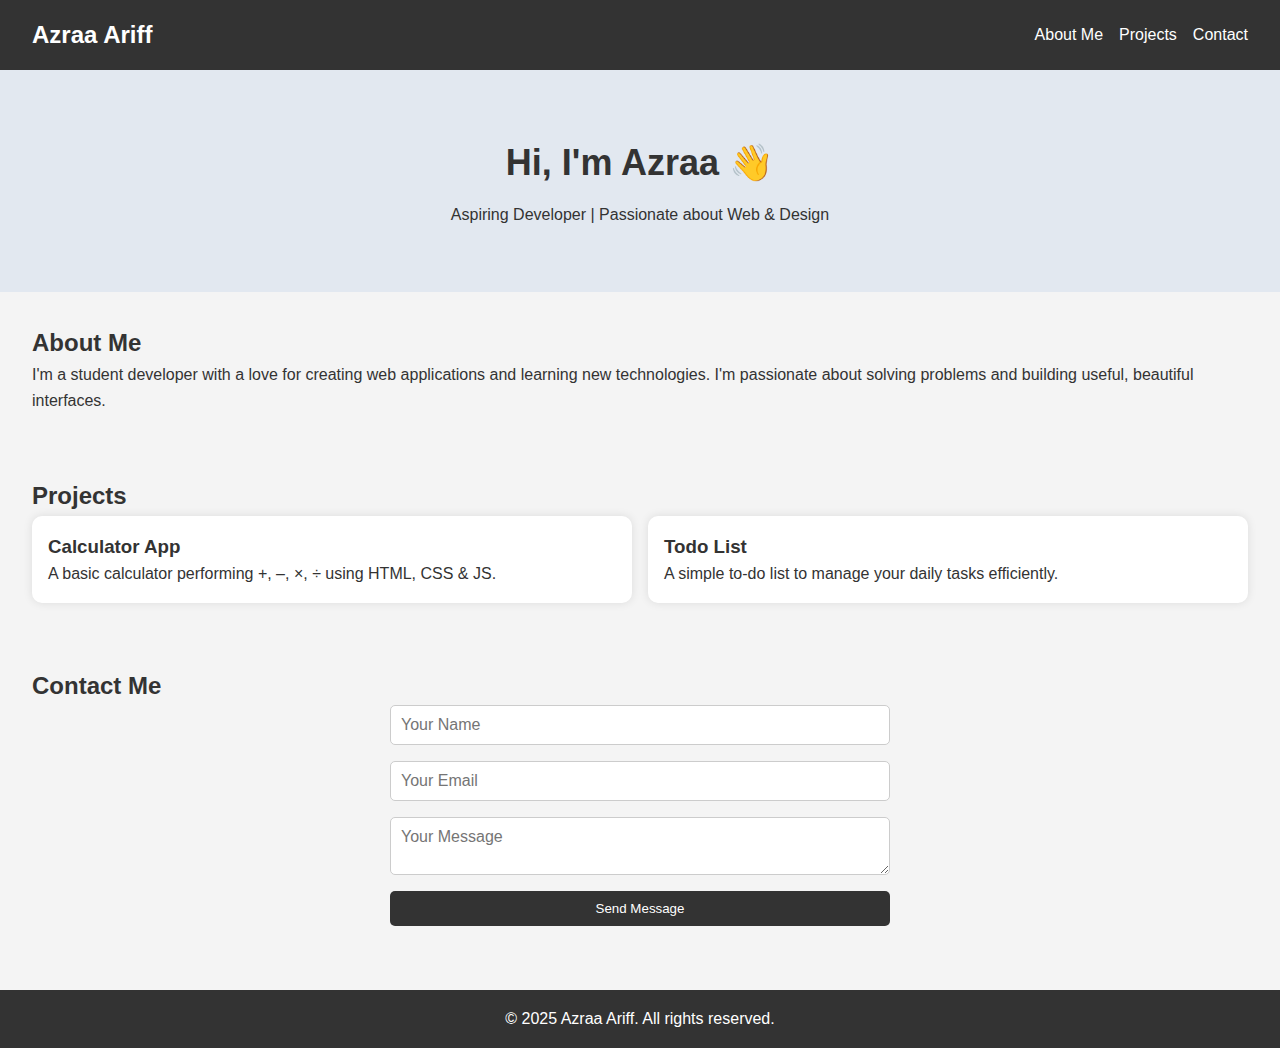
<file: index.html>
<!DOCTYPE html>
<html lang="en">
<head>
  <meta charset="UTF-8" />
  <meta name="viewport" content="width=device-width, initial-scale=1.0"/>
  <title>My Portfolio</title>
  <link rel="stylesheet" href="style.css" />
</head>
<body>

  <header>
    <nav>
      <h1>Azraa Ariff</h1>
      <ul>
        <li><a href="#about">About Me</a></li>
        <li><a href="#projects">Projects</a></li>
        <li><a href="#contact">Contact</a></li>
      </ul>
    </nav>
  </header>

  <section class="hero">
    <h2>Hi, I'm Azraa 👋</h2>
    <p>Aspiring Developer | Passionate about Web & Design</p>
  </section>

  <section id="about">
    <h2>About Me</h2>
    <p>
      I'm a student developer with a love for creating web applications and learning new technologies.
      I'm passionate about solving problems and building useful, beautiful interfaces.
    </p>
  </section>

  <section id="projects">
    <h2>Projects</h2>
    <div class="project-grid">
      <div class="project-card">
        <h3>Calculator App</h3>
        <p>A basic calculator performing +, –, ×, ÷ using HTML, CSS & JS.</p>
      </div>
      <div class="project-card">
        <h3>Todo List</h3>
        <p>A simple to-do list to manage your daily tasks efficiently.</p>
      </div>
      <!-- Add more project cards here -->
    </div>
  </section>

  <section id="contact">
    <h2>Contact Me</h2>
    <form>
      <input type="text" placeholder="Your Name" required />
      <input type="email" placeholder="Your Email" required />
      <textarea placeholder="Your Message" required></textarea>
      <button type="submit">Send Message</button>
    </form>
  </section>

  <footer>
    <p>© 2025 Azraa Ariff. All rights reserved.</p>
  </footer>
<script src="script.js"></script>

</body>
</html>
</file>
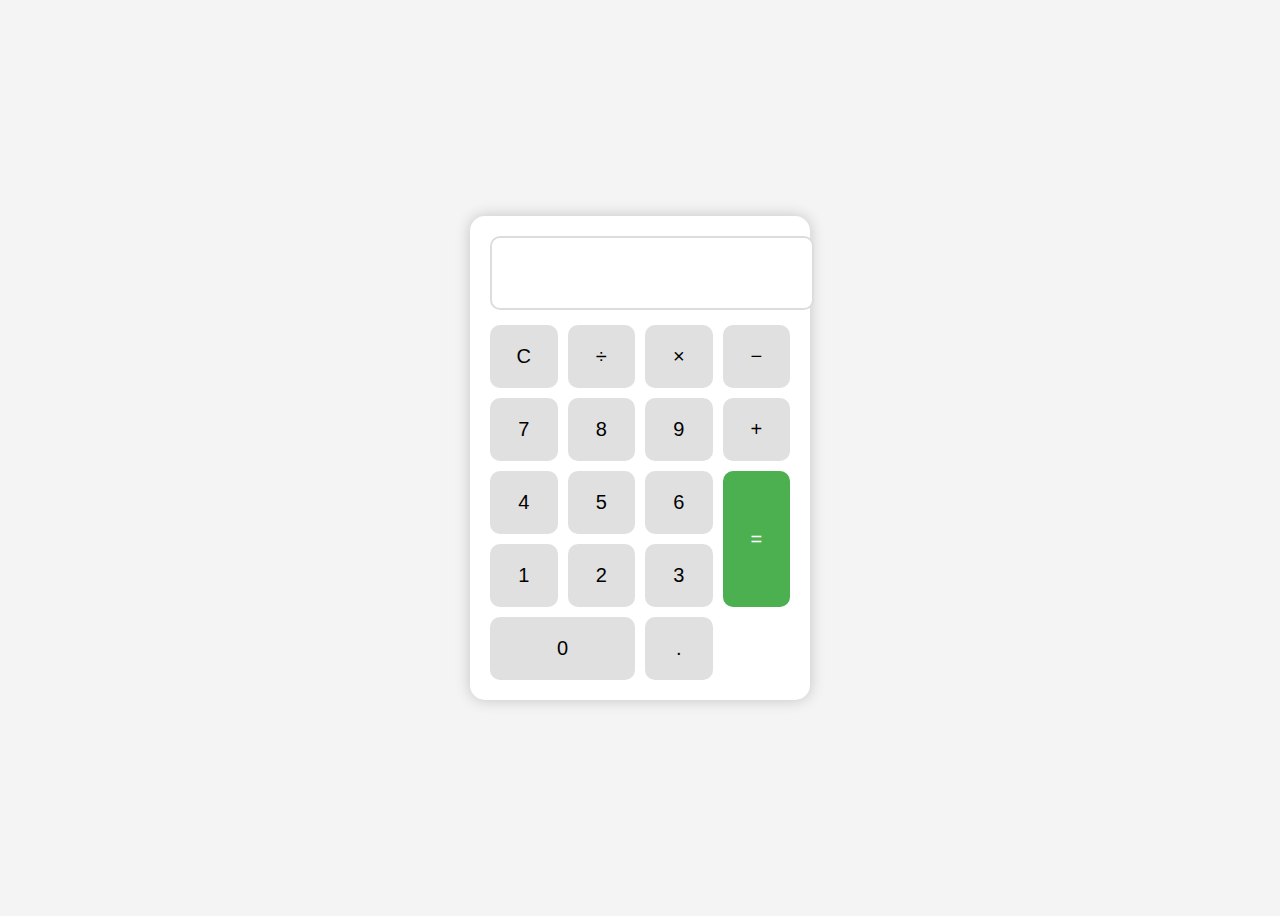
<file: Simple Calculator/index.html>
<!DOCTYPE html>
<html lang="en">
<head>
  <meta charset="UTF-8" />
  <meta name="viewport" content="width=device-width, initial-scale=1.0"/>
  <title>Simple Calculator</title>
  <link rel="stylesheet" href="style.css" />
</head>
<body>
  <div class="calculator">
    <input type="text" id="display" readonly />
    <div class="buttons">
      <button onclick="clearDisplay()">C</button>
      <button onclick="appendToDisplay('/')">÷</button>
      <button onclick="appendToDisplay('*')">×</button>
      <button onclick="appendToDisplay('-')">−</button>

      <button onclick="appendToDisplay('7')">7</button>
      <button onclick="appendToDisplay('8')">8</button>
      <button onclick="appendToDisplay('9')">9</button>
      <button onclick="appendToDisplay('+')">+</button>

      <button onclick="appendToDisplay('4')">4</button>
      <button onclick="appendToDisplay('5')">5</button>
      <button onclick="appendToDisplay('6')">6</button>
      <button onclick="calculateResult()" class="equal">=</button>

      <button onclick="appendToDisplay('1')">1</button>
      <button onclick="appendToDisplay('2')">2</button>
      <button onclick="appendToDisplay('3')">3</button>

      <button onclick="appendToDisplay('0')" class="zero">0</button>
      <button onclick="appendToDisplay('.')">.</button>
    </div>
  </div>

  <script src="script.js"></script>
</body>
</html>
</file>
<file: style.css>
* {
  margin: 0;
  padding: 0;
  box-sizing: border-box;
  font-family: 'Segoe UI', sans-serif;
}

body {
  line-height: 1.6;
  background: #f4f4f4;
  color: #333;
}

header {
  background: #333;
  color: #fff;
  padding: 1rem 2rem;
}

nav {
  display: flex;
  justify-content: space-between;
  align-items: center;
}

nav h1 {
  font-size: 24px;
}

nav ul {
  list-style: none;
  display: flex;
  gap: 1rem;
}

nav ul li a {
  color: #fff;
  text-decoration: none;
}

.hero {
  text-align: center;
  padding: 4rem 2rem;
  background: #e2e8f0;
}

.hero h2 {
  font-size: 36px;
  margin-bottom: 10px;
}

section {
  padding: 2rem;
}

#projects .project-grid {
  display: grid;
  grid-template-columns: repeat(auto-fit, minmax(250px, 1fr));
  gap: 1rem;
}

.project-card {
  background: #fff;
  padding: 1rem;
  border-radius: 10px;
  box-shadow: 0 0 10px rgba(0,0,0,0.1);
}

form {
  max-width: 500px;
  margin: auto;
  display: flex;
  flex-direction: column;
  gap: 1rem;
}

form input, form textarea {
  padding: 10px;
  font-size: 16px;
  border: 1px solid #ccc;
  border-radius: 5px;
}

form button {
  background: #333;
  color: white;
  padding: 10px;
  border: none;
  border-radius: 5px;
  cursor: pointer;
}

form button:hover {
  background: #444;
}

footer {
  text-align: center;
  padding: 1rem;
  background: #333;
  color: #fff;
  margin-top: 2rem;
}
</file>
<file: Simple Calculator/style.css>
body {
  background-color: #f4f4f4;
  font-family: Arial, sans-serif;
  display: flex;
  justify-content: center;
  align-items: center;
  height: 100vh;
}

.calculator {
  background-color: #fff;
  padding: 20px;
  border-radius: 15px;
  box-shadow: 0px 0px 15px rgba(0, 0, 0, 0.2);
  width: 300px;
}

#display {
  width: 100%;
  height: 50px;
  font-size: 24px;
  text-align: right;
  padding: 10px;
  margin-bottom: 15px;
  border: 2px solid #ddd;
  border-radius: 10px;
}

.buttons {
  display: grid;
  grid-template-columns: repeat(4, 1fr);
  gap: 10px;
}

button {
  padding: 20px;
  font-size: 20px;
  border: none;
  border-radius: 10px;
  cursor: pointer;
  background-color: #e0e0e0;
  transition: background 0.3s;
}

button:hover {
  background-color: #d1d1d1;
}

.equal {
  grid-row: span 2;
  background-color: #4caf50;
  color: white;
}

.equal:hover {
  background-color: #45a049;
}

.zero {
  grid-column: span 2;
}
</file>
